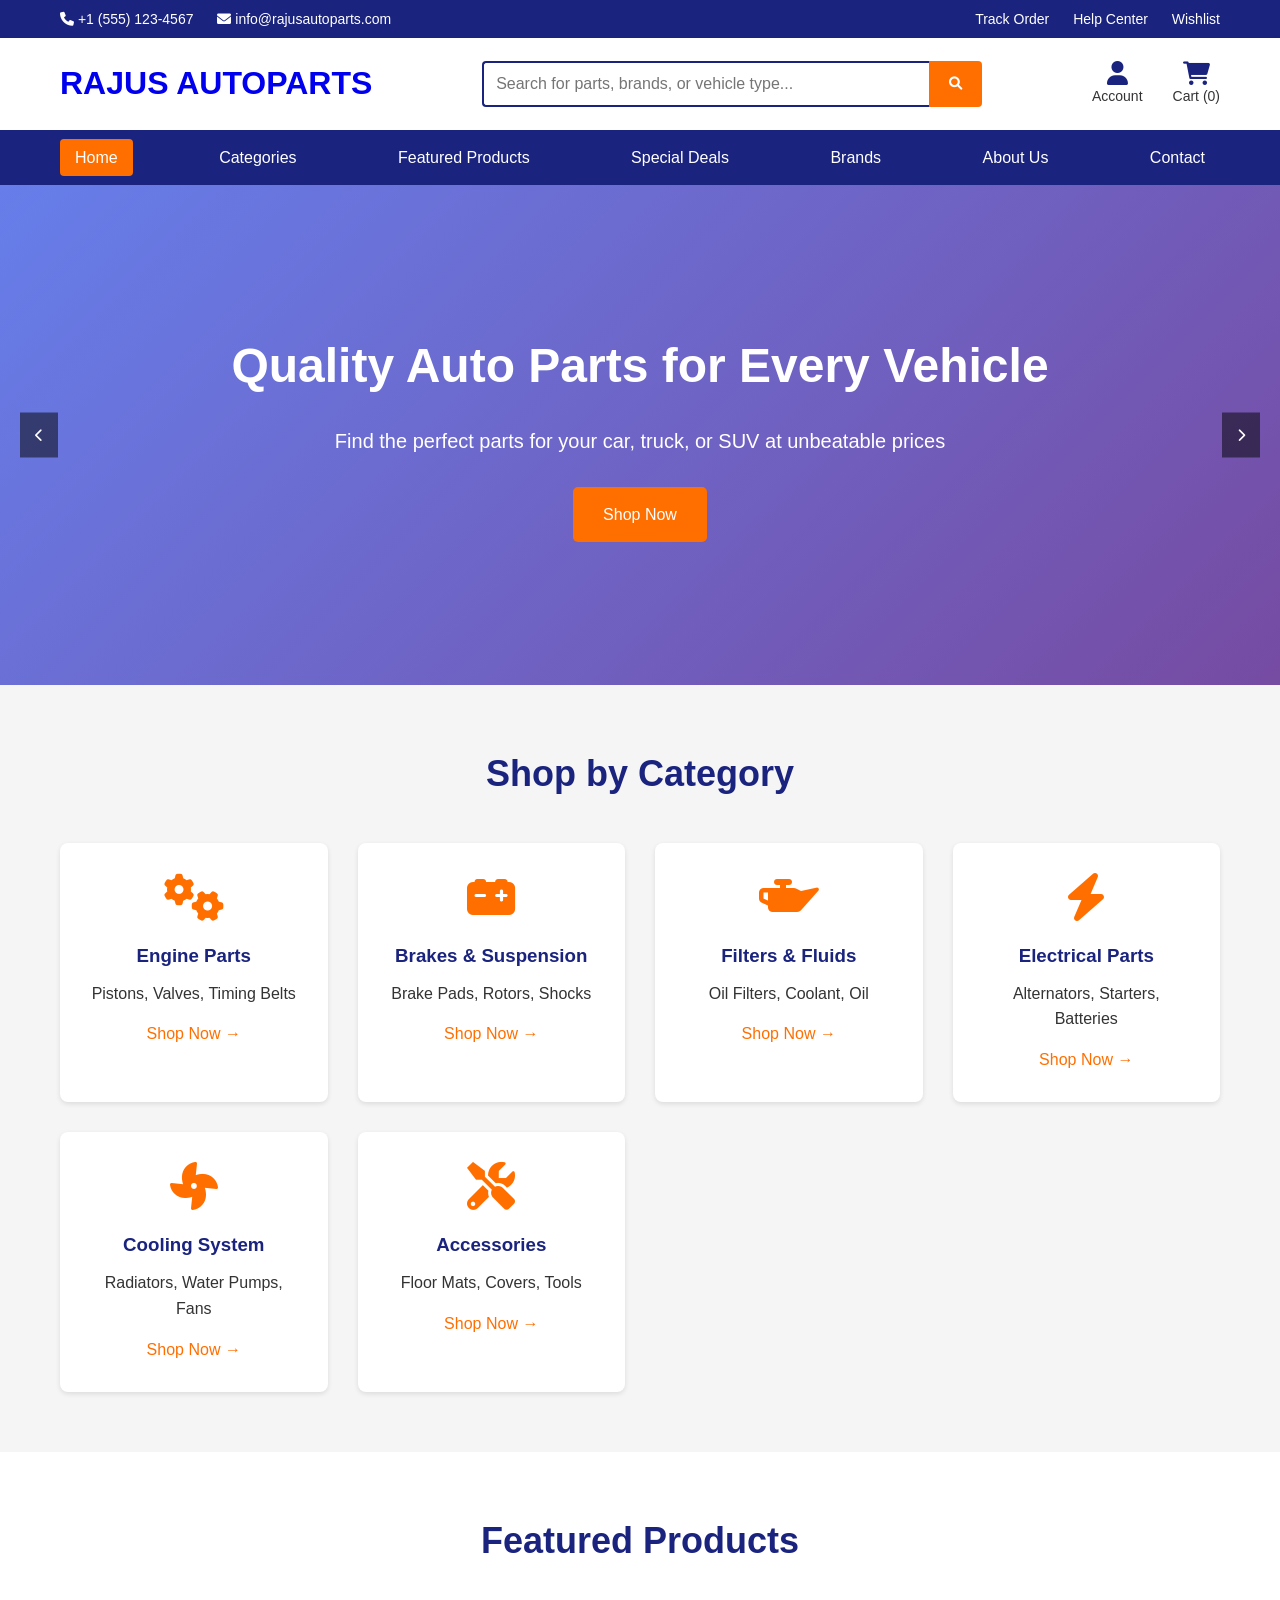
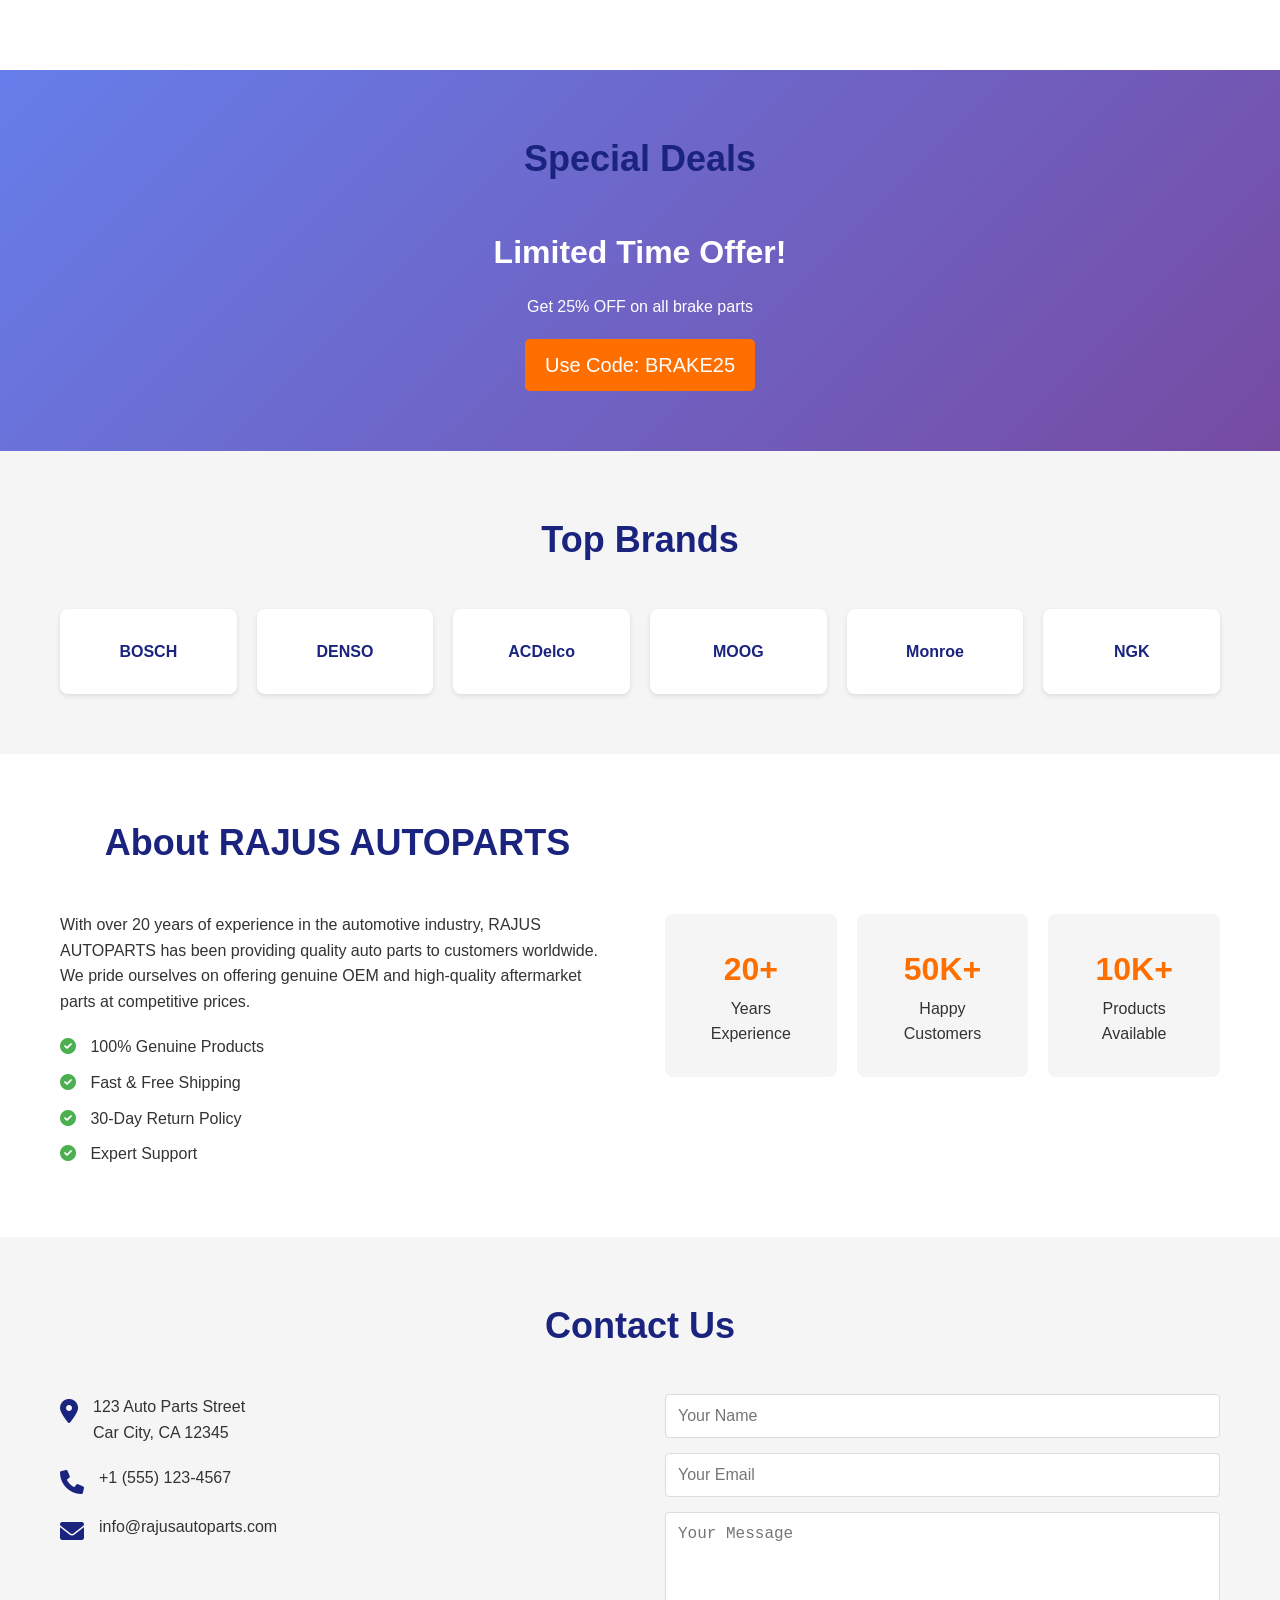
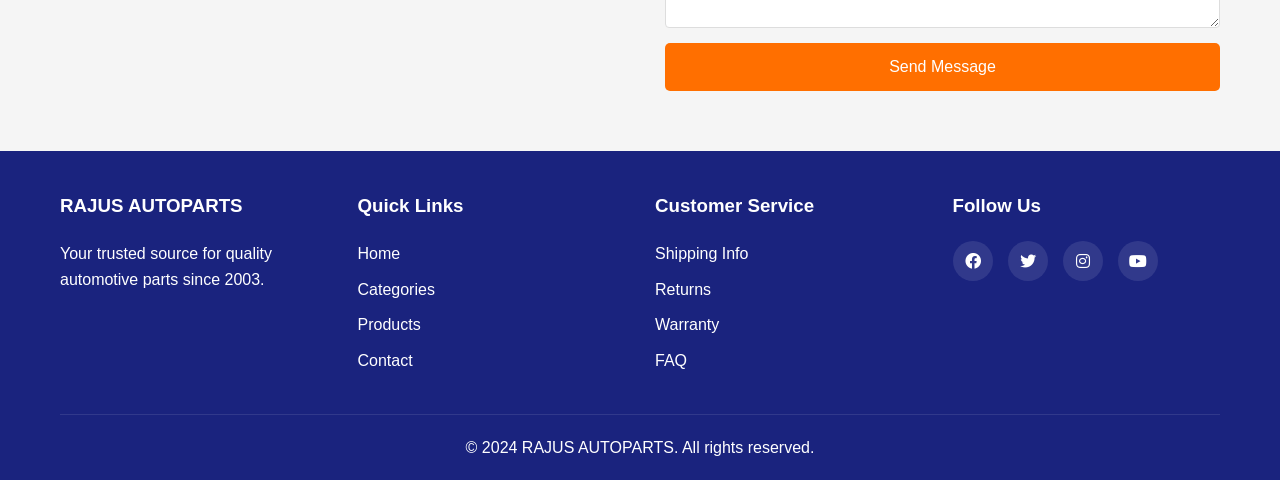
<file: Index.html>
<!DOCTYPE html>
<html lang="en">
<head>
    <meta charset="UTF-8">
    <meta name="viewport" content="width=device-width, initial-scale=1.0">
    <title>RAJUS AUTOPARTS - Quality Auto Parts</title>
    <link rel="stylesheet" href="style.css">
    <link rel="stylesheet" href="https://cdnjs.cloudflare.com/ajax/libs/font-awesome/6.0.0/css/all.min.css">
</head>
<body>
    <!-- Top Bar -->
    <div class="top-bar">
        <div class="container">
            <div class="contact-info">
                <span><i class="fas fa-phone"></i> +1 (555) 123-4567</span>
                <span><i class="fas fa-envelope"></i> info@rajusautoparts.com</span>
            </div>
            <div class="top-links">
                <a href="#">Track Order</a>
                <a href="#">Help Center</a>
                <a href="#">Wishlist</a>
            </div>
        </div>
    </div>

    <!-- Header -->
    <header class="header">
        <div class="container">
            <div class="logo">
                <a href="index.html">
                    <h1>RAJUS <span>AUTOPARTS</span></h1>
                </a>
            </div>
            
            <div class="search-bar">
                <input type="text" placeholder="Search for parts, brands, or vehicle type...">
                <button><i class="fas fa-search"></i></button>
            </div>
            
            <div class="header-actions">
                <div class="action-item">
                    <i class="fas fa-user"></i>
                    <span>Account</span>
                </div>
                <div class="action-item cart">
                    <i class="fas fa-shopping-cart"></i>
                    <span>Cart (0)</span>
                </div>
            </div>
        </div>
    </header>

    <!-- Navigation -->
    <nav class="main-nav">
        <div class="container">
            <button class="mobile-menu-btn">
                <i class="fas fa-bars"></i> Menu
            </button>
            <ul class="nav-list">
                <li><a href="#home" class="active">Home</a></li>
                <li><a href="#categories">Categories</a></li>
                <li><a href="#featured">Featured Products</a></li>
                <li><a href="#deals">Special Deals</a></li>
                <li><a href="#brands">Brands</a></li>
                <li><a href="#about">About Us</a></li>
                <li><a href="#contact">Contact</a></li>
            </ul>
        </div>
    </nav>

    <!-- Hero Section -->
    <section class="hero" id="home">
        <div class="hero-slider">
            <div class="slide active">
                <div class="container">
                    <h2>Quality Auto Parts for Every Vehicle</h2>
                    <p>Find the perfect parts for your car, truck, or SUV at unbeatable prices</p>
                    <a href="#categories" class="btn-primary">Shop Now</a>
                </div>
            </div>
            <div class="slide">
                <div class="container">
                    <h2>Massive Discount on Engine Parts</h2>
                    <p>Up to 40% off on selected engine components this week</p>
                    <a href="#deals" class="btn-primary">View Deals</a>
                </div>
            </div>
            <div class="slide">
                <div class="container">
                    <h2>Genuine OEM and Aftermarket Parts</h2>
                    <p>Trusted brands you know and love</p>
                    <a href="#featured" class="btn-primary">Browse Products</a>
                </div>
            </div>
        </div>
        <button class="slider-btn prev"><i class="fas fa-chevron-left"></i></button>
        <button class="slider-btn next"><i class="fas fa-chevron-right"></i></button>
    </section>

    <!-- Categories Section -->
    <section class="categories" id="categories">
        <div class="container">
            <h2 class="section-title">Shop by Category</h2>
            <div class="category-grid">
                <div class="category-card">
                    <i class="fas fa-cogs"></i>
                    <h3>Engine Parts</h3>
                    <p>Pistons, Valves, Timing Belts</p>
                    <a href="#">Shop Now →</a>
                </div>
                <div class="category-card">
                    <i class="fas fa-car-battery"></i>
                    <h3>Brakes & Suspension</h3>
                    <p>Brake Pads, Rotors, Shocks</p>
                    <a href="#">Shop Now →</a>
                </div>
                <div class="category-card">
                    <i class="fas fa-oil-can"></i>
                    <h3>Filters & Fluids</h3>
                    <p>Oil Filters, Coolant, Oil</p>
                    <a href="#">Shop Now →</a>
                </div>
                <div class="category-card">
                    <i class="fas fa-bolt"></i>
                    <h3>Electrical Parts</h3>
                    <p>Alternators, Starters, Batteries</p>
                    <a href="#">Shop Now →</a>
                </div>
                <div class="category-card">
                    <i class="fas fa-fan"></i>
                    <h3>Cooling System</h3>
                    <p>Radiators, Water Pumps, Fans</p>
                    <a href="#">Shop Now →</a>
                </div>
                <div class="category-card">
                    <i class="fas fa-tools"></i>
                    <h3>Accessories</h3>
                    <p>Floor Mats, Covers, Tools</p>
                    <a href="#">Shop Now →</a>
                </div>
            </div>
        </div>
    </section>

    <!-- Featured Products -->
    <section class="featured-products" id="featured">
        <div class="container">
            <h2 class="section-title">Featured Products</h2>
            <div class="product-grid" id="productGrid">
                <!-- Products will be loaded here via JavaScript -->
            </div>
        </div>
    </section>

    <!-- Special Deals -->
    <section class="deals" id="deals">
        <div class="container">
            <h2 class="section-title">Special Deals</h2>
            <div class="deal-banner">
                <div class="deal-content">
                    <h3>Limited Time Offer!</h3>
                    <p>Get 25% OFF on all brake parts</p>
                    <span class="discount-code">Use Code: BRAKE25</span>
                </div>
            </div>
        </div>
    </section>

    <!-- Brands Section -->
    <section class="brands" id="brands">
        <div class="container">
            <h2 class="section-title">Top Brands</h2>
            <div class="brand-grid">
                <div class="brand-item">BOSCH</div>
                <div class="brand-item">DENSO</div>
                <div class="brand-item">ACDelco</div>
                <div class="brand-item">MOOG</div>
                <div class="brand-item">Monroe</div>
                <div class="brand-item">NGK</div>
            </div>
        </div>
    </section>

    <!-- About Section -->
    <section class="about" id="about">
        <div class="container">
            <div class="about-content">
                <div class="about-text">
                    <h2 class="section-title">About RAJUS AUTOPARTS</h2>
                    <p>With over 20 years of experience in the automotive industry, RAJUS AUTOPARTS has been providing quality auto parts to customers worldwide. We pride ourselves on offering genuine OEM and high-quality aftermarket parts at competitive prices.</p>
                    <ul class="features-list">
                        <li><i class="fas fa-check-circle"></i> 100% Genuine Products</li>
                        <li><i class="fas fa-check-circle"></i> Fast & Free Shipping</li>
                        <li><i class="fas fa-check-circle"></i> 30-Day Return Policy</li>
                        <li><i class="fas fa-check-circle"></i> Expert Support</li>
                    </ul>
                </div>
                <div class="about-stats">
                    <div class="stat-item">
                        <h3>20+</h3>
                        <p>Years Experience</p>
                    </div>
                    <div class="stat-item">
                        <h3>50K+</h3>
                        <p>Happy Customers</p>
                    </div>
                    <div class="stat-item">
                        <h3>10K+</h3>
                        <p>Products Available</p>
                    </div>
                </div>
            </div>
        </div>
    </section>

    <!-- Contact Section -->
    <section class="contact" id="contact">
        <div class="container">
            <h2 class="section-title">Contact Us</h2>
            <div class="contact-content">
                <div class="contact-info">
                    <div class="info-item">
                        <i class="fas fa-map-marker-alt"></i>
                        <p>123 Auto Parts Street<br>Car City, CA 12345</p>
                    </div>
                    <div class="info-item">
                        <i class="fas fa-phone"></i>
                        <p>+1 (555) 123-4567</p>
                    </div>
                    <div class="info-item">
                        <i class="fas fa-envelope"></i>
                        <p>info@rajusautoparts.com</p>
                    </div>
                </div>
                <form class="contact-form">
                    <input type="text" placeholder="Your Name" required>
                    <input type="email" placeholder="Your Email" required>
                    <textarea placeholder="Your Message" rows="5" required></textarea>
                    <button type="submit" class="btn-primary">Send Message</button>
                </form>
            </div>
        </div>
    </section>

    <!-- Footer -->
    <footer class="footer">
        <div class="container">
            <div class="footer-content">
                <div class="footer-section">
                    <h3>RAJUS AUTOPARTS</h3>
                    <p>Your trusted source for quality automotive parts since 2003.</p>
                </div>
                <div class="footer-section">
                    <h3>Quick Links</h3>
                    <ul>
                        <li><a href="#home">Home</a></li>
                        <li><a href="#categories">Categories</a></li>
                        <li><a href="#featured">Products</a></li>
                        <li><a href="#contact">Contact</a></li>
                    </ul>
                </div>
                <div class="footer-section">
                    <h3>Customer Service</h3>
                    <ul>
                        <li><a href="#">Shipping Info</a></li>
                        <li><a href="#">Returns</a></li>
                        <li><a href="#">Warranty</a></li>
                        <li><a href="#">FAQ</a></li>
                    </ul>
                </div>
                <div class="footer-section">
                    <h3>Follow Us</h3>
                    <div class="social-links">
                        <a href="#"><i class="fab fa-facebook"></i></a>
                        <a href="#"><i class="fab fa-twitter"></i></a>
                        <a href="#"><i class="fab fa-instagram"></i></a>
                        <a href="#"><i class="fab fa-youtube"></i></a>
                    </div>
                </div>
            </div>
            <div class="footer-bottom">
                <p>&copy; 2024 RAJUS AUTOPARTS. All rights reserved.</p>
            </div>
        </div>
    </footer>

    <script src="script.js"></script>
</body>
</html>
</file>
<file: style.css>
* {
    margin: 0;
    padding: 0;
    box-sizing: border-box;
}

:root {
    --primary-color: #1a237e;
    --secondary-color: #ff6f00;
    --text-color: #333;
    --bg-light: #f5f5f5;
    --white: #ffffff;
}

body {
    font-family: 'Segoe UI', Tahoma, Geneva, Verdana, sans-serif;
    line-height: 1.6;
    color: var(--text-color);
}

.container {
    max-width: 1200px;
    margin: 0 auto;
    padding: 0 20px;
}

/* Top Bar */
.top-bar {
    background: var(--primary-color);
    color: var(--white);
    padding: 8px 0;
    font-size: 14px;
}

.top-bar .container {
    display: flex;
    justify-content: space-between;
    align-items: center;
}

.contact-info span {
    margin-right: 20px;
}

.top-links a {
    color: var(--white);
    text-decoration: none;
    margin-left: 20px;
}

/* Header */
.header {
    background: var(--white);
    padding: 20px 0;
    box-shadow: 0 2px 5px rgba(0,0,0,0.1);
}

.header .container {
    display: flex;
    justify-content: space-between;
    align-items: center;
    gap: 30px;
}

.logo a {
    display: flex;
    align-items: center;
    text-decoration: none;
    gap: 15px;
}

.logo-container {
    width: 70px;
    height: 70px;
}

.logo-svg {
    width: 100%;
    height: 100%;
}

.logo-text h1 {
    font-size: 28px;
    color: var(--primary-color);
}

.logo-text span {
    color: var(--secondary-color);
}

.logo-text p {
    font-size: 12px;
    color: #666;
    font-style: italic;
}

.search-bar {
    flex: 1;
    display: flex;
    max-width: 500px;
}

.search-bar input {
    flex: 1;
    padding: 12px;
    border: 2px solid var(--primary-color);
    border-right: none;
    border-radius: 4px 0 0 4px;
    font-size: 16px;
}

.search-bar button {
    padding: 12px 20px;
    background: var(--secondary-color);
    color: var(--white);
    border: none;
    border-radius: 0 4px 4px 0;
    cursor: pointer;
}

.header-actions {
    display: flex;
    gap: 30px;
}

.action-item {
    display: flex;
    flex-direction: column;
    align-items: center;
    cursor: pointer;
}

.action-item i {
    font-size: 24px;
    color: var(--primary-color);
}

.action-item span {
    font-size: 14px;
}

/* Navigation */
.main-nav {
    background: var(--primary-color);
    padding: 15px 0;
}

.nav-list {
    list-style: none;
    display: flex;
    justify-content: space-between;
}

.nav-list a {
    color: var(--white);
    text-decoration: none;
    padding: 10px 15px;
    transition: background 0.3s;
    border-radius: 4px;
}

.nav-list a:hover,
.nav-list a.active {
    background: var(--secondary-color);
}

.mobile-menu-btn {
    display: none;
    background: none;
    border: none;
    color: var(--white);
    font-size: 20px;
    cursor: pointer;
}

/* Hero Section */
.hero {
    position: relative;
    height: 500px;
    overflow: hidden;
}

.hero-slider {
    height: 100%;
}

.slide {
    position: absolute;
    top: 0;
    left: 0;
    width: 100%;
    height: 100%;
    opacity: 0;
    transition: opacity 0.5s;
    display: flex;
    align-items: center;
    background: linear-gradient(135deg, #667eea 0%, #764ba2 100%);
}

.slide.active {
    opacity: 1;
}

.slide .container {
    text-align: center;
    color: var(--white);
}

.slide h2 {
    font-size: 48px;
    margin-bottom: 20px;
}

.slide p {
    font-size: 20px;
    margin-bottom: 30px;
}

.btn-primary {
    display: inline-block;
    padding: 15px 30px;
    background: var(--secondary-color);
    color: var(--white);
    text-decoration: none;
    border-radius: 5px;
    transition: transform 0.3s;
    cursor: pointer;
    border: none;
    font-size: 16px;
}

.btn-primary:hover {
    transform: scale(1.05);
}

.slider-btn {
    position: absolute;
    top: 50%;
    transform: translateY(-50%);
    background: rgba(0,0,0,0.5);
    color: var(--white);
    border: none;
    padding: 15px;
    cursor: pointer;
    z-index: 10;
}

.slider-btn.prev {
    left: 20px;
}

.slider-btn.next {
    right: 20px;
}

/* Vehicle Selector */
.vehicle-selector {
    padding: 40px 0;
    background: #f0f0f0;
}

.selector-box {
    display: flex;
    gap: 15px;
    justify-content: center;
    flex-wrap: wrap;
    max-width: 800px;
    margin: 0 auto;
}

.selector-box select {
    padding: 12px;
    border: 2px solid var(--primary-color);
    border-radius: 4px;
    font-size: 16px;
    min-width: 150px;
}

/* Categories Section */
.categories {
    padding: 60px 0;
    background: var(--bg-light);
}

.section-title {
    text-align: center;
    font-size: 36px;
    color: var(--primary-color);
    margin-bottom: 40px;
}

.category-grid {
    display: grid;
    grid-template-columns: repeat(auto-fit, minmax(250px, 1fr));
    gap: 30px;
}

.category-card {
    background: var(--white);
    padding: 30px;
    text-align: center;
    border-radius: 8px;
    transition: transform 0.3s, box-shadow 0.3s;
    cursor: pointer;
    box-shadow: 0 2px 5px rgba(0,0,0,0.1);
}

.category-card:hover {
    transform: translateY(-5px);
    box-shadow: 0 10px 20px rgba(0,0,0,0.1);
}

.category-card i {
    font-size: 48px;
    color: var(--secondary-color);
    margin-bottom: 20px;
}

.category-card h3 {
    color: var(--primary-color);
    margin-bottom: 10px;
}

.category-card a {
    color: var(--secondary-color);
    text-decoration: none;
    display: inline-block;
    margin-top: 15px;
}

/* Products Grid */
.featured-products {
    padding: 60px 0;
}

.product-grid {
    display: grid;
    grid-template-columns: repeat(auto-fit, minmax(250px, 1fr));
    gap: 20px;
}

.product-card {
    border: 1px solid #ddd;
    border-radius: 8px;
    overflow: hidden;
    transition: transform 0.3s, box-shadow 0.3s;
    background: white;
}

.product-card:hover {
    transform: translateY(-5px);
    box-shadow: 0 5px 15px rgba(0,0,0,0.1);
}

.product-image {
    height: 200px;
    background: var(--bg-light);
    display: flex;
    align-items: center;
    justify-content: center;
    font-size: 64px;
    color: #ccc;
}

.product-info {
    padding: 20px;
}

.product-name {
    font-weight: bold;
    margin-bottom: 10px;
    font-size: 16px;
    color: var(--text-color);
}

.product-vehicle {
    font-size: 14px;
    color: #666;
    margin: 5px 0;
}

.product-brand {
    display: inline-block;
    padding: 3px 8px;
    background: var(--primary-color);
    color: white;
    border-radius: 3px;
    font-size: 12px;
    margin-bottom: 10px;
}

.product-sku {
    font-size: 12px;
    color: #999;
    margin-bottom: 10px;
}

.product-price {
    color: var(--secondary-color);
    font-size: 22px;
    font-weight: bold;
    margin: 10px 0;
}

.add-to-cart {
    width: 100%;
    padding: 12px;
    background: var(--primary-color);
    color: var(--white);
    border: none;
    border-radius: 4px;
    cursor: pointer;
    margin-top: 10px;
    transition: background 0.3s;
    font-size: 16px;
}

.add-to-cart:hover {
    background: var(--secondary-color);
}

/* Deals Section */
.deals {
    padding: 60px 0;
    background: linear-gradient(135deg, #667eea 0%, #764ba2 100%);
}

.deal-banner {
    text-align: center;
    color: var(--white);
}

.deal-content h3 {
    font-size: 32px;
    margin-bottom: 15px;
}

.discount-code {
    display: inline-block;
    padding: 10px 20px;
    background: var(--secondary-color);
    border-radius: 5px;
    margin-top: 20px;
    font-size: 20px;
}

/* Brands Section */
.brands {
    padding: 60px 0;
    background: var(--bg-light);
}

.brand-grid {
    display: grid;
    grid-template-columns: repeat(auto-fit, minmax(150px, 1fr));
    gap: 20px;
    text-align: center;
}

.brand-item {
    padding: 30px;
    background: var(--white);
    border-radius: 8px;
    font-weight: bold;
    color: var(--primary-color);
    transition: transform 0.3s;
    box-shadow: 0 2px 5px rgba(0,0,0,0.1);
}

.brand-item:hover {
    transform: scale(1.05);
}

/* About Section */
.about {
    padding: 60px 0;
}

.about-content {
    display: grid;
    grid-template-columns: 1fr 1fr;
    gap: 50px;
    align-items: center;
}

.features-list {
    list-style: none;
    margin-top: 20px;
}

.features-list li {
    margin-bottom: 10px;
}

.features-list i {
    color: #4caf50;
    margin-right: 10px;
}

.about-stats {
    display: grid;
    grid-template-columns: repeat(3, 1fr);
    gap: 20px;
    text-align: center;
}

.stat-item {
    padding: 30px;
    background: var(--bg-light);
    border-radius: 8px;
}

.stat-item h3 {
    font-size: 32px;
    color: var(--secondary-color);
}

/* Contact Section */
.contact {
    padding: 60px 0;
    background: var(--bg-light);
}

.contact-content {
    display: grid;
    grid-template-columns: 1fr 1fr;
    gap: 50px;
}

.info-item {
    display: flex;
    align-items: flex-start;
    margin-bottom: 20px;
}

.info-item i {
    font-size: 24px;
    color: var(--primary-color);
    margin-right: 15px;
    margin-top: 5px;
}

.info-item a {
    color: #25D366;
    text-decoration: none;
}

.contact-form {
    display: flex;
    flex-direction: column;
    gap: 15px;
}

.contact-form input,
.contact-form textarea {
    padding: 12px;
    border: 1px solid #ddd;
    border-radius: 4px;
    font-size: 16px;
}

/* WhatsApp Buttons */
.whatsapp-buttons {
    position: fixed;
    bottom: 30px;
    right: 30px;
    display: flex;
    flex-direction: column;
    gap: 15px;
    z-index: 1000;
}

.whatsapp-float {
    display: flex;
    align-items: center;
    gap: 10px;
    padding: 12px 20px;
    border-radius: 50px;
    color: white;
    text-decoration: none;
    font-weight: bold;
    box-shadow: 0 4px 10px rgba(0,0,0,0.3);
    transition: transform 0.3s;
    font-size: 16px;
}

.whatsapp-float:hover {
    transform: scale(1.1);
}

.whatsapp-float.adil {
    background: #25D366;
}

.whatsapp-float.suhayl {
    background: #128C7E;
}

.whatsapp-float i {
    font-size: 24px;
}

.whatsapp-float span {
    font-size: 14px;
}

/* Footer */
.footer {
    background: var(--primary-color);
    color: var(--white);
    padding: 40px 0 20px;
}

.footer-content {
    display: grid;
    grid-template-columns: repeat(auto-fit, minmax(200px, 1fr));
    gap: 30px;
    margin-bottom: 30px;
}

.footer-section h3 {
    margin-bottom: 20px;
}

.footer-section ul {
    list-style: none;
}

.footer-section ul li {
    margin-bottom: 10px;
}

.footer-section a {
    color: var(--white);
    text-decoration: none;
}

.social-links {
    display: flex;
    gap: 15px;
    margin-top: 20px;
}

.social-links a {
    display: flex;
    align-items: center;
    justify-content: center;
    width: 40px;
    height: 40px;
    background: rgba(255,255,255,0.1);
    border-radius: 50%;
    transition: background 0.3s;
}

.social-links a:hover {
    background: var(--secondary-color);
}

.footer-bottom {
    text-align: center;
    padding-top: 20px;
    border-top: 1px solid rgba(255,255,255,0.1);
}

/* Responsive Design */
@media (max-width: 768px) {
    .header .container {
        flex-direction: column;
    }
    
    .search-bar {
        width: 100%;
        max-width: none;
    }
    
    .nav-list {
        display: none;
        flex-direction: column;
    }
    
    .nav-list.active {
        display: flex;
    }
    
    .mobile-menu-btn {
        display: block;
    }
    
    .slide h2 {
        font-size: 32px;
    }
    
    .about-content,
    .contact-content {
        grid-template-columns: 1fr;
    }
    
    .about-stats {
        grid-template-columns: 1fr;
    }
    
    .selector-box {
        flex-direction: column;
        align-items: center;
    }
    
    .selector-box select {
        width: 100%;
        max-width: 300px;
    }
    
    .whatsapp-buttons {
        bottom: 20px;
        right: 20px;
    }
    
    .whatsapp-float {
        padding: 10px 15px;
    }
    
    .whatsapp-float span {
        display: none;
    }
}
</file>
